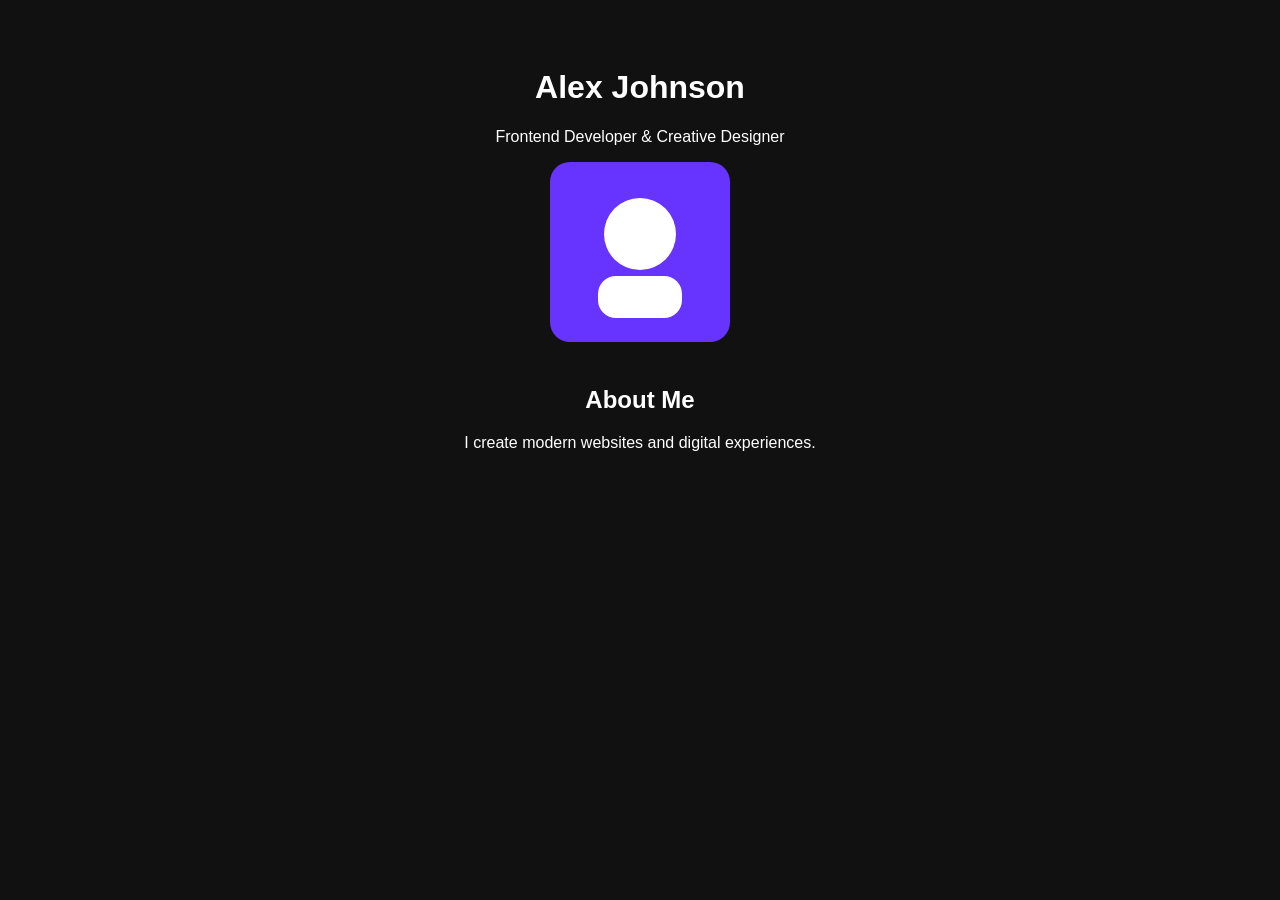
<file: index.html>
<!DOCTYPE html>
<html>
<head><title>My Portfolio</title><link rel="stylesheet" href="css/style.css"></head>
<body>
<header>
<h1 id="name">Alex Johnson</h1>
<p id="tagline">Frontend Developer & Creative Designer</p>
<img id="heroImage" src="assets/profile.svg" width="180">
</header>
<section>
<h2>About Me</h2>
<p id="about">I create modern websites and digital experiences.</p>
</section>
<script src="js/main.js"></script>
</body>
</html>
</file>
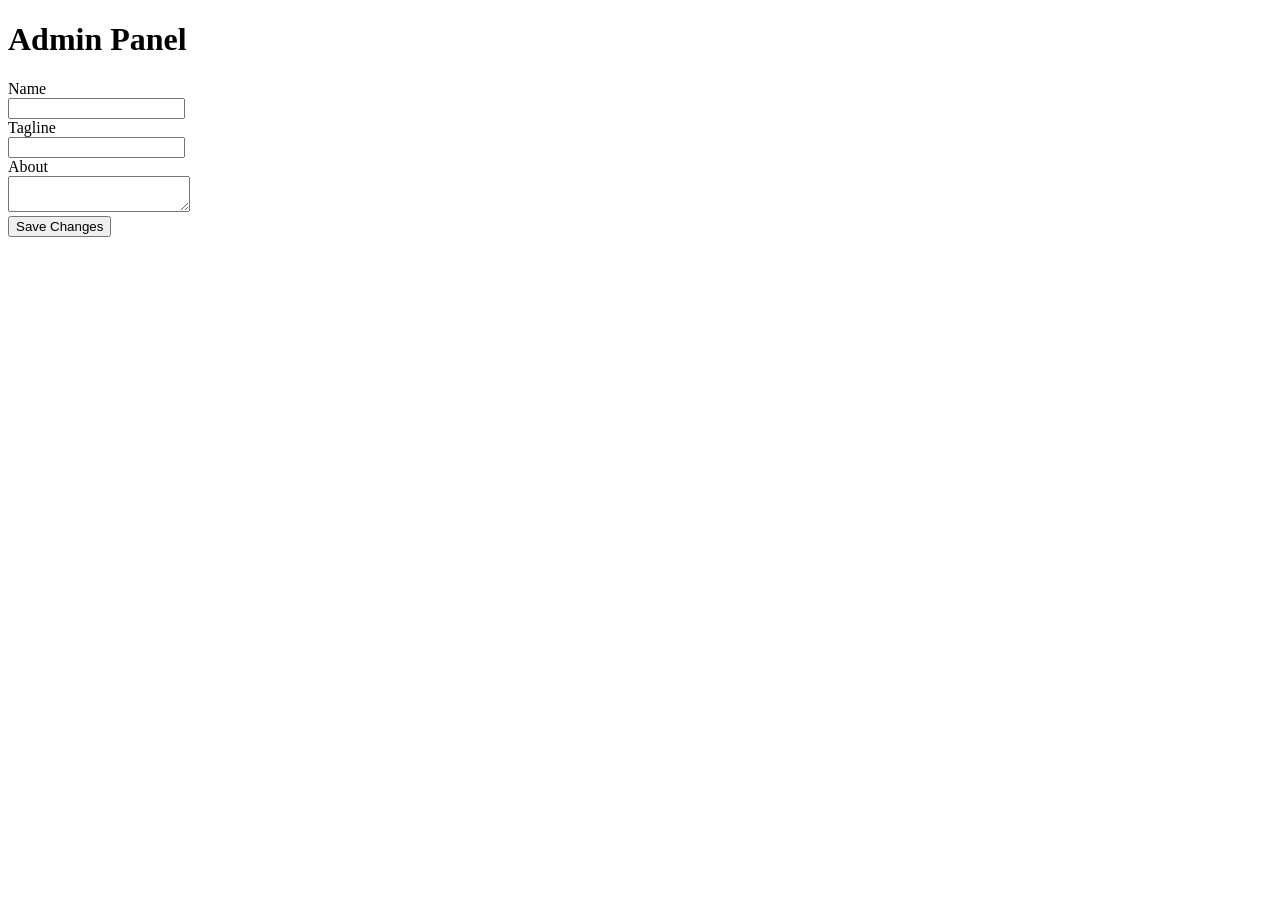
<file: admin/index.html>
<!DOCTYPE html>
<html>
<head><title>Portfolio Admin</title></head>
<body>
<h1>Admin Panel</h1>
<label>Name</label><br><input id="name"><br>
<label>Tagline</label><br><input id="tagline"><br>
<label>About</label><br><textarea id="about"></textarea><br>
<button onclick="save()">Save Changes</button>
<script>
function save(){
localStorage.setItem('portfolioData',JSON.stringify({
name:name.value, tagline:tagline.value, about:about.value
}));
alert('Saved! Open main website again.');
}
</script>
</body>
</html>
</file>
<file: css/style.css>
body{font-family:Arial;background:#111;color:white;text-align:center;padding:40px}
img{border-radius:20px} section{margin-top:40px}
</file>
